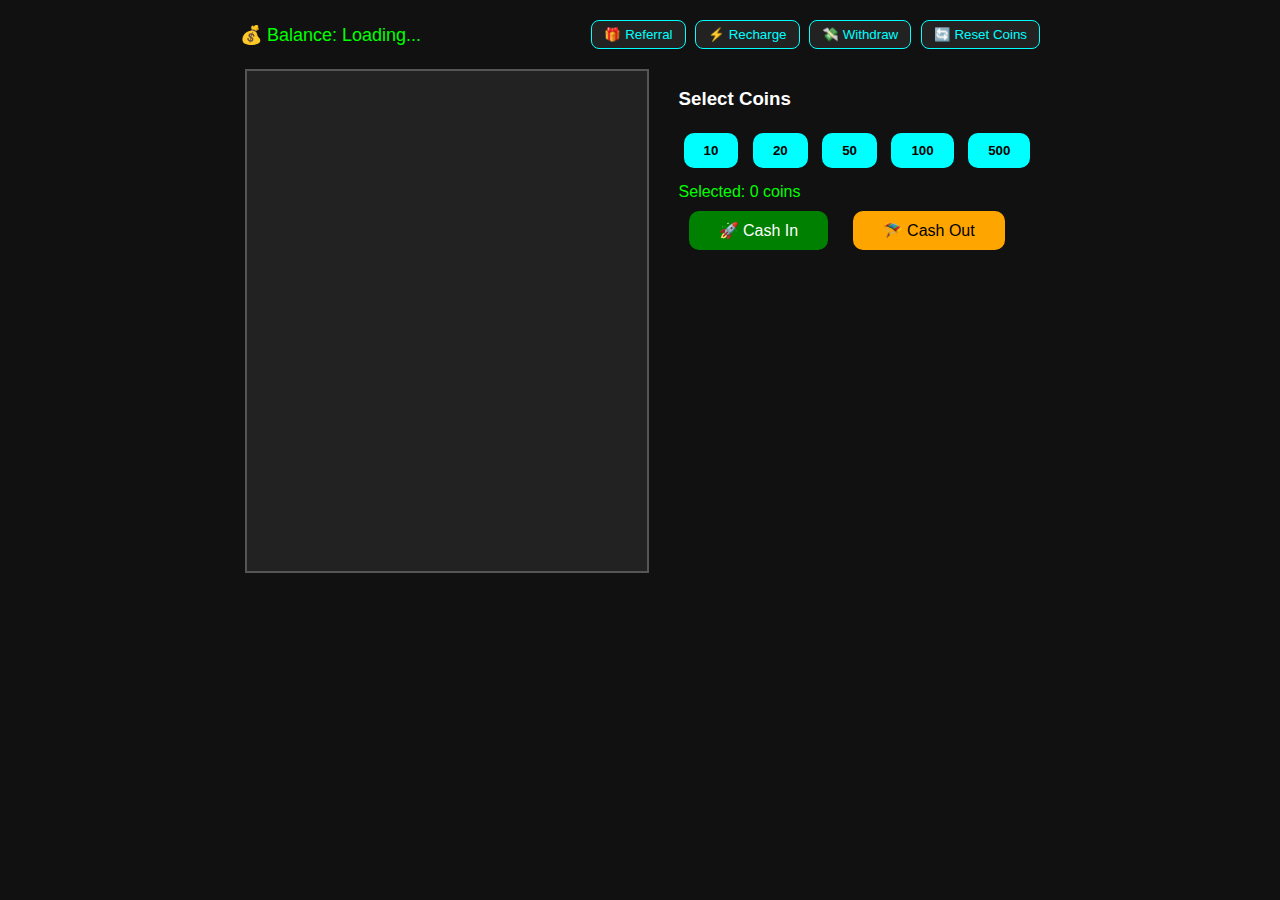
<file: game.html>
<!DOCTYPE html>
<html lang="en">
<head>
  <meta charset="UTF-8" />
  <title>SkyBurst Game</title>
  <style>
    body {
      background-color: #111;
      color: #fff;
      font-family: Arial, sans-serif;
      margin: 0;
      padding: 20px;
    }

    .top-bar {
      display: flex;
      justify-content: space-between;
      align-items: center;
      max-width: 800px;
      margin: 0 auto 20px auto;
    }

    #balance {
      font-size: 18px;
      color: #0f0;
    }

    .top-btn {
      background-color: #222;
      color: #0ff;
      padding: 6px 12px;
      margin-left: 5px;
      border: 1px solid #0ff;
      border-radius: 8px;
      cursor: pointer;
    }

    .game-area {
      display: flex;
      justify-content: center;
      max-width: 800px;
      margin: auto;
    }

    #gameCanvas {
      background-color: #222;
      border: 2px solid #555;
      margin-right: 30px;
    }

    .coin-btn {
      background: #0ff;
      color: #000;
      font-weight: bold;
      padding: 10px 20px;
      margin: 5px;
      border: none;
      border-radius: 10px;
      cursor: pointer;
    }

    #selected-amount {
      margin-top: 10px;
      color: #0f0;
    }

    .action-btns button {
      padding: 10px 30px;
      margin: 10px;
      font-size: 16px;
      border: none;
      border-radius: 10px;
      cursor: pointer;
    }

    #cash-in {
      background-color: green;
      color: white;
    }

    #cash-out {
      background-color: orange;
      color: black;
    }
  </style>
</head>
<body>
  <div class="top-bar">
    <div id="balance">💰 Balance: Loading...</div>
    <div>
      <button class="top-btn" id="referral-btn">🎁 Referral</button>
      <button class="top-btn" id="recharge-btn">⚡ Recharge</button>
      <button class="top-btn" id="withdraw-btn">💸 Withdraw</button>
      <button class="top-btn" onclick="resetSelected()">🔄 Reset Coins</button>
    </div>
  </div>

  <div class="game-area">
    <canvas id="gameCanvas" width="400" height="500"></canvas>
    <div>
      <h3>Select Coins</h3>
      <div>
        <button class="coin-btn" data-value="10">10</button>
        <button class="coin-btn" data-value="20">20</button>
        <button class="coin-btn" data-value="50">50</button>
        <button class="coin-btn" data-value="100">100</button>
        <button class="coin-btn" data-value="500">500</button>
      </div>

      <div id="selected-amount">Selected: 0 coins</div>
      <div class="action-btns">
        <button id="cash-in">🚀 Cash In</button>
        <button id="cash-out">🪂 Cash Out</button>
      </div>
    </div>
  </div>

  <script>
  window.onload = () => {
    const SUPABASE_URL = "https://omcaquhsmeqfhxpusawu.supabase.co";
    const SUPABASE_KEY = "eyJhbGciOiJIUzI1NiIsInR5cCI6IkpXVCJ9.eyJpc3MiOiJzdXBhYmFzZSIsInJlZiI6Im9tY2FxdWhzbWVxZmh4cHVzYXd1Iiwicm9sZSI6ImFub24iLCJpYXQiOjE3NTMyMTE2ODIsImV4cCI6MjA2ODc4NzY4Mn0.efl5MQ-lbY6kkeMujJQ8NDTLdc_7r_bkTj_AZzwcj4Y";
    const adminPhone = "0797416633";
    const telegramBotToken = "7859896649:AAE4xWMYhE1wsSVqpbBNUC6MXYA2zqGvgdA";
    const adminTelegramChatID = "6825228721";

    let userPhone = localStorage.getItem("userPhone");
    if (!userPhone) {
      alert("⚠ Please login first.");
      window.location.href = "register.html";
      return;
    }

    let selectedAmount = 0;
    let userBalance = 0;

    async function fetchBalance() {
      const res = await fetch(${SUPABASE_URL}/rest/v1/skyburst_users?phone=eq.${userPhone}, {
        headers: {
          apikey: SUPABASE_KEY,
          Authorization: Bearer ${SUPABASE_KEY},
        }
      });
      const data = await res.json();
      if (data.length > 0) {
        userBalance = data[0].coins;
        document.getElementById("balance").innerText = 💰 Balance: ${userBalance} coins;
      }
    }

    async function updateBalance(newBalance) {
      await fetch(${SUPABASE_URL}/rest/v1/skyburst_users?phone=eq.${userPhone}, {
        method: "PATCH",
        headers: {
          apikey: SUPABASE_KEY,
          Authorization: Bearer ${SUPABASE_KEY},
          "Content-Type": "application/json",
        },
        body: JSON.stringify({ coins: newBalance })
      });
      userBalance = newBalance;
      document.getElementById("balance").innerText = 💰 Balance: ${userBalance} coins;
    }

    function resetSelected() {
      selectedAmount = 0;
      document.getElementById("selected-amount").innerText = Selected: 0 coins;
    }

    document.querySelectorAll(".coin-btn").forEach(btn => {
      btn.addEventListener("click", () => {
        const value = parseInt(btn.getAttribute("data-value"));
        selectedAmount += value;
        document.getElementById("selected-amount").innerText = Selected: ${selectedAmount} coins;
      });
    });

    document.getElementById("cash-in").addEventListener("click", async () => {
      if (selectedAmount <= 0) return alert("⚠ Select an amount first.");
      if (userBalance < selectedAmount) return alert("❌ Not enough balance.");
      userBalance -= selectedAmount;
      await updateBalance(userBalance);
      startFlight();
    });

    document.getElementById("cash-out").addEventListener("click", async () => {
      if (!canCashOut || exploded) return alert("❌ You can’t cash out now.");
      const earned = selectedAmount * 2;
      userBalance += earned;
      await updateBalance(userBalance);
      alert(🪂 You cashed out and earned ${earned} coins);
      resetFlight();
    });

    document.getElementById("referral-btn").addEventListener("click", () => {
      const link = ${window.location.origin}/register.html?ref=${userPhone};
      navigator.clipboard.writeText(link).then(() => {
        alert("🎁 Referral link copied to clipboard!");
      });
    });

    document.getElementById("recharge-btn").addEventListener("click", () => {
      alert(⚡ Send money to: ${adminPhone} then wait for approval.);
      fetch(https://api.telegram.org/bot${telegramBotToken}/sendMessage, {
        method: "POST",
        headers: { "Content-Type": "application/json" },
        body: JSON.stringify({
          chat_id: adminTelegramChatID,
          text: 💰 Recharge requested by ${userPhone}. Sent to ${adminPhone}
        })
      });
    });

    document.getElementById("withdraw-btn").addEventListener("click", () => {
      const amount = prompt("Enter amount to withdraw:");
      if (!amount || isNaN(amount)) return alert("❌ Invalid amount.");
      const number = prompt("Enter M-PESA number:");
      if (!number) return alert("❌ Invalid number.");
      alert(💸 Withdrawal request of ${amount} KES sent.);
      fetch(https://api.telegram.org/bot${telegramBotToken}/sendMessage, {
        method: "POST",
        headers: { "Content-Type": "application/json" },
        body: JSON.stringify({
          chat_id: adminTelegramChatID,
          text: 📤 Withdrawal request:\nUser: ${userPhone}\nAmount: ${amount} KES\nM-PESA: ${number}
        })
      });
    });

    // === GAME LOGIC ===
    const canvas = document.getElementById("gameCanvas");
    const ctx = canvas.getContext("2d");

    let shipY = 400;
    let speed = 1;
    let flying = false;
    let exploded = false;
    let canCashOut = false;

    function drawShip() {
      ctx.clearRect(0, 0, canvas.width, canvas.height);

      if (flying && !exploded) {
        ctx.fillStyle = "#fff";
        ctx.fillRect(160, shipY, 20, 40);

        ctx.fillStyle = "#f90";
        ctx.beginPath();
        ctx.moveTo(160, shipY + 40);
        ctx.lineTo(170, shipY + 60);
        ctx.lineTo(180, shipY + 40);
        ctx.fill();
      }

      if (exploded) {
        ctx.fillStyle = "red";
        ctx.beginPath();
        ctx.arc(170, shipY + 20, 30, 0, Math.PI * 2);
        ctx.fill();
      }

      if (!flying && canCashOut) drawParachute();
    }

    function drawParachute() {
      ctx.fillStyle = "yellow";
      ctx.beginPath();
      ctx.arc(170, shipY, 15, 0, Math.PI, true);
      ctx.fill();
      ctx.fillStyle = "#000";
      ctx.fillRect(165, shipY, 10, 20);
    }

    function animateShip() {
      if (!flying || exploded) return;
      shipY -= speed;
      speed += 0.2;
      drawShip();

      if (Math.random() < 0.005) {
        exploded = true;
        drawShip();
        alert("💥 The ship exploded!");
        resetFlight();
      } else {
        requestAnimationFrame(animateShip);
      }
    }

    function startFlight() {
      flying = true;
      canCashOut = false;
      animateShip();
      setTimeout(() => {
        if (!exploded) canCashOut = true;
      }, 3000);
    }

    function resetFlight() {
      shipY = 400;
      speed = 1;
      flying = false;
      canCashOut = false;
      exploded = false;
      selectedAmount = 0;
      document.getElementById("selected-amount").innerText = Selected: 0 coins;
      drawShip();
    }

    drawShip();
    fetchBalance();
  };
  </script>
</body>
</html>
</file>
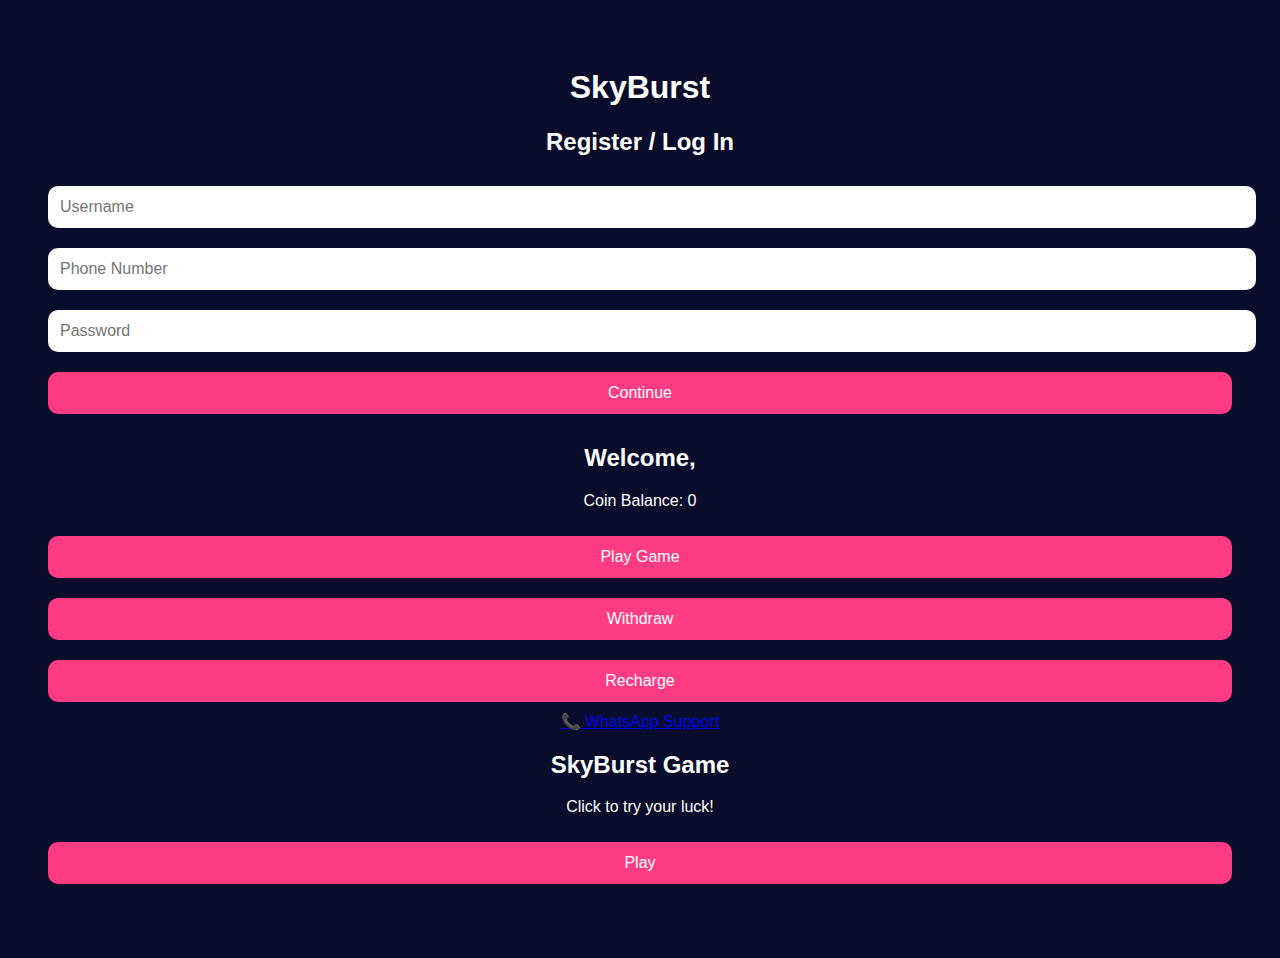
<file: index (1).html>
<!DOCTYPE html>
<html lang="en">
<head>
  <meta charset="UTF-8" />
  <meta name="viewport" content="width=device-width, initial-scale=1.0" />
  <title>SkyBurst</title>
  <link rel="stylesheet" href="style.css">
</head>
<body>
  <h1>SkyBurst</h1>

  <form id="registerForm">
    <h2>Register / Log In</h2>
    <input type="text" id="username" placeholder="Username" required />
    <input type="text" id="phone" placeholder="Phone Number" required />
    <input type="password" id="password" placeholder="Password" required />
    <button type="submit">Continue</button>
  </form>

  <div class="dashboard hidden" id="dashboard">
    <h2>Welcome, <span id="userDisplay"></span></h2>
    <p>Coin Balance: <span id="coinBalance">0</span></p>
    <button onclick="playGame()">Play Game</button>
    <button onclick="requestWithdrawal()">Withdraw</button>
    <button onclick="rechargeAccount()">Recharge</button>
    <a href="https://wa.me/254797416633" class="support-link" target="_blank">📞 WhatsApp Support</a>
  </div>

  <div class="game hidden" id="game">
    <h2>SkyBurst Game</h2>
    <p>Click to try your luck!</p>
    <button onclick="simulateGame()">Play</button>
    <p id="gameResult"></p>
  </div>

  <script>
    let currentUser = null;

    document.getElementById("registerForm").addEventListener("submit", async function (e) {
      e.preventDefault();
      const username = document.getElementById("username").value;
      const phone = document.getElementById("phone").value;
      const password = document.getElementById("password").value;

      const res = await fetch("/auth", {
        method: "POST",
        headers: { "Content-Type": "application/json" },
        body: JSON.stringify({ username, phone, password })
      });
      const data = await res.json();
      if (data.success) {
        currentUser = data.user;
        document.getElementById("registerForm").classList.add("hidden");
        document.getElementById("dashboard").classList.remove("hidden");
        document.getElementById("userDisplay").textContent = currentUser.username;
        document.getElementById("coinBalance").textContent = currentUser.coins;
      } else {
        alert(data.message);
      }
    });

    function playGame() {
      document.getElementById("dashboard").classList.add("hidden");
      document.getElementById("game").classList.remove("hidden");
    }

    function rechargeAccount() {
      alert("Please send your recharge to M-PESA: 0797416633 and WhatsApp for verification.");
    }

    function requestWithdrawal() {
      alert("Withdrawal requests will be sent to the admin for manual processing.");
    }

    function simulateGame() {
      const result = Math.random() < 0.5 ? "You Lost!" : "You Won! +10 coins";
      document.getElementById("gameResult").textContent = result;
    }
  </script>
</body>
</html>
</file>
<file: style.css>
body {
  font-family: Arial, sans-serif;
  background: #090d2b;
  color: white;
  text-align: center;
  padding: 40px;
}

.container {
  max-width: 400px;
  margin: auto;
  background: #1b1f46;
  padding: 30px;
  border-radius: 15px;
  box-shadow: 0 0 15px rgba(0,0,0,0.6);
}

input, button {
  width: 100%;
  margin: 10px 0;
  padding: 12px;
  border: none;
  border-radius: 10px;
  font-size: 16px;
}

button {
  background: #ff3c83;
  color: white;
  cursor: pointer;
}

button:hover {
  background: #ff0066;
}

.support-btn {
  display: inline-block;
  margin-top: 20px;
  background: #25d366;
  padding: 12px;
  border-radius: 8px;
  color: white;
  text-decoration: none;
}
</file>
